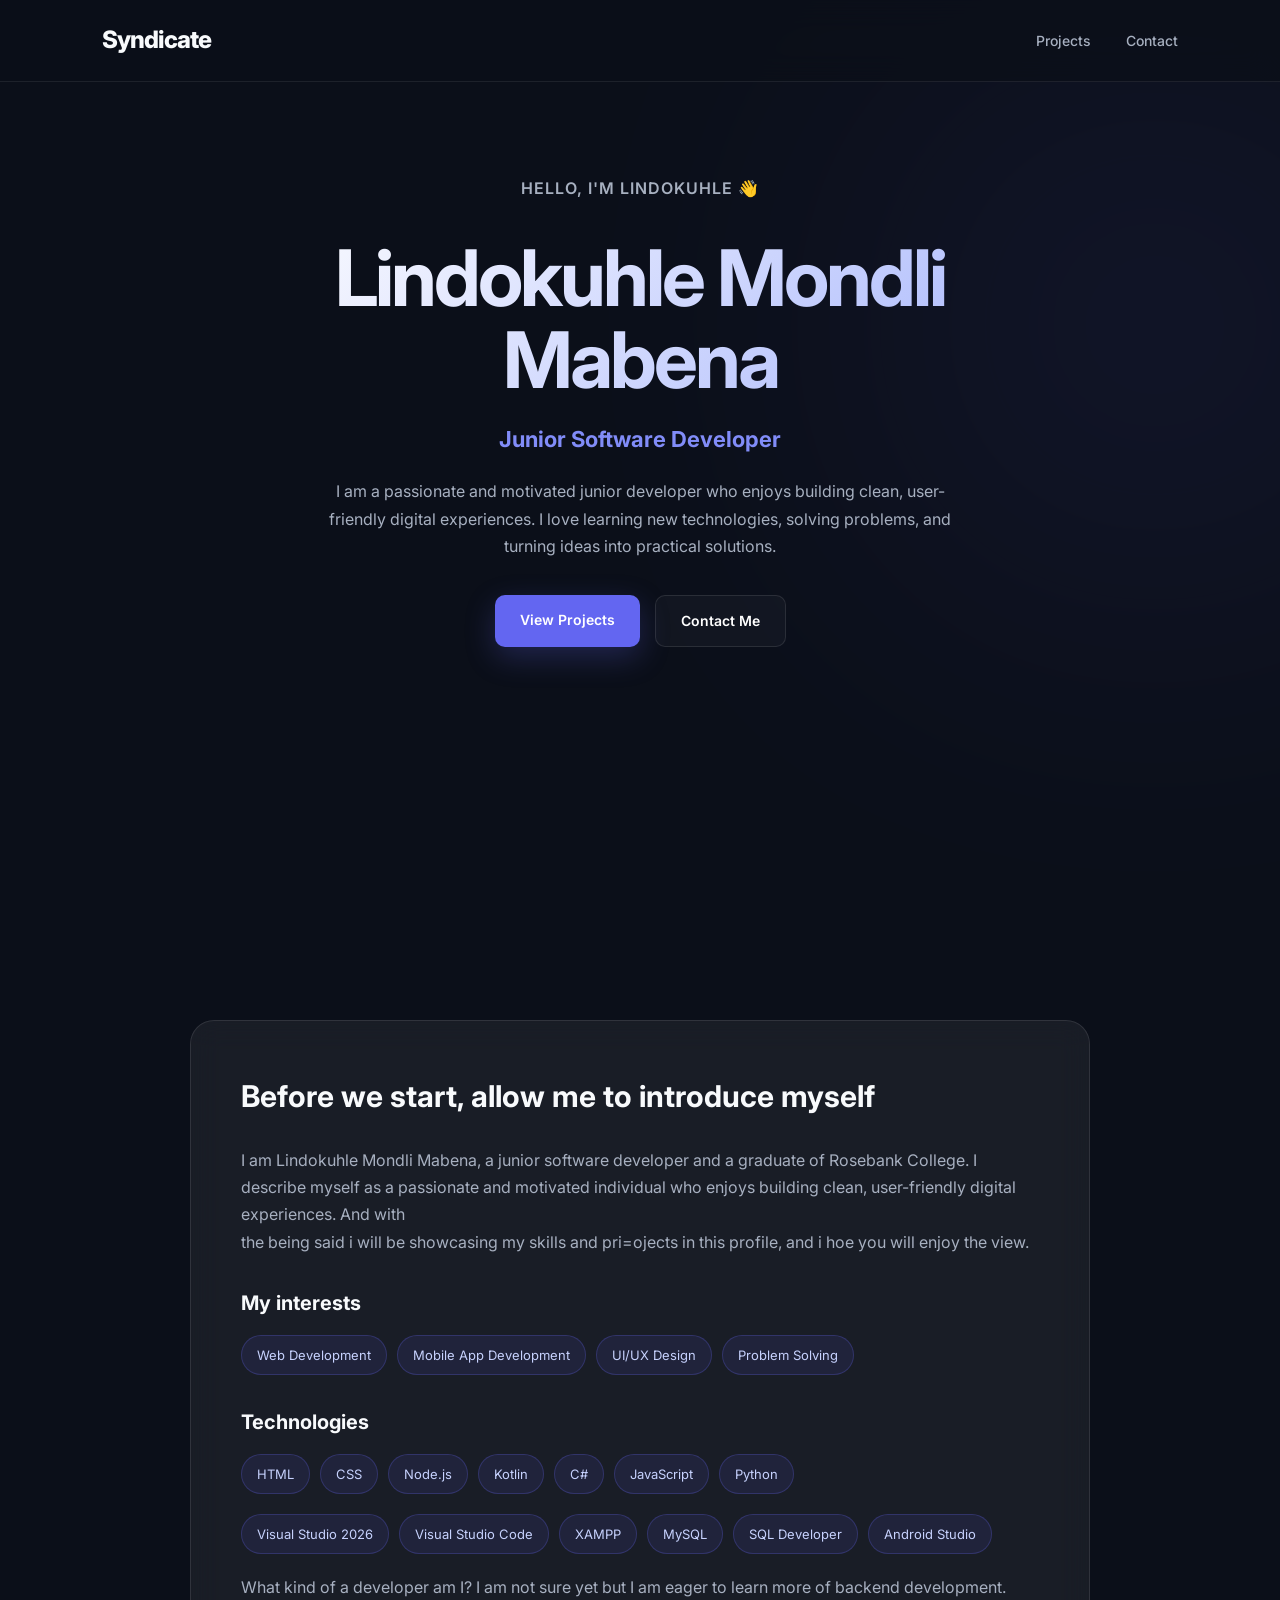
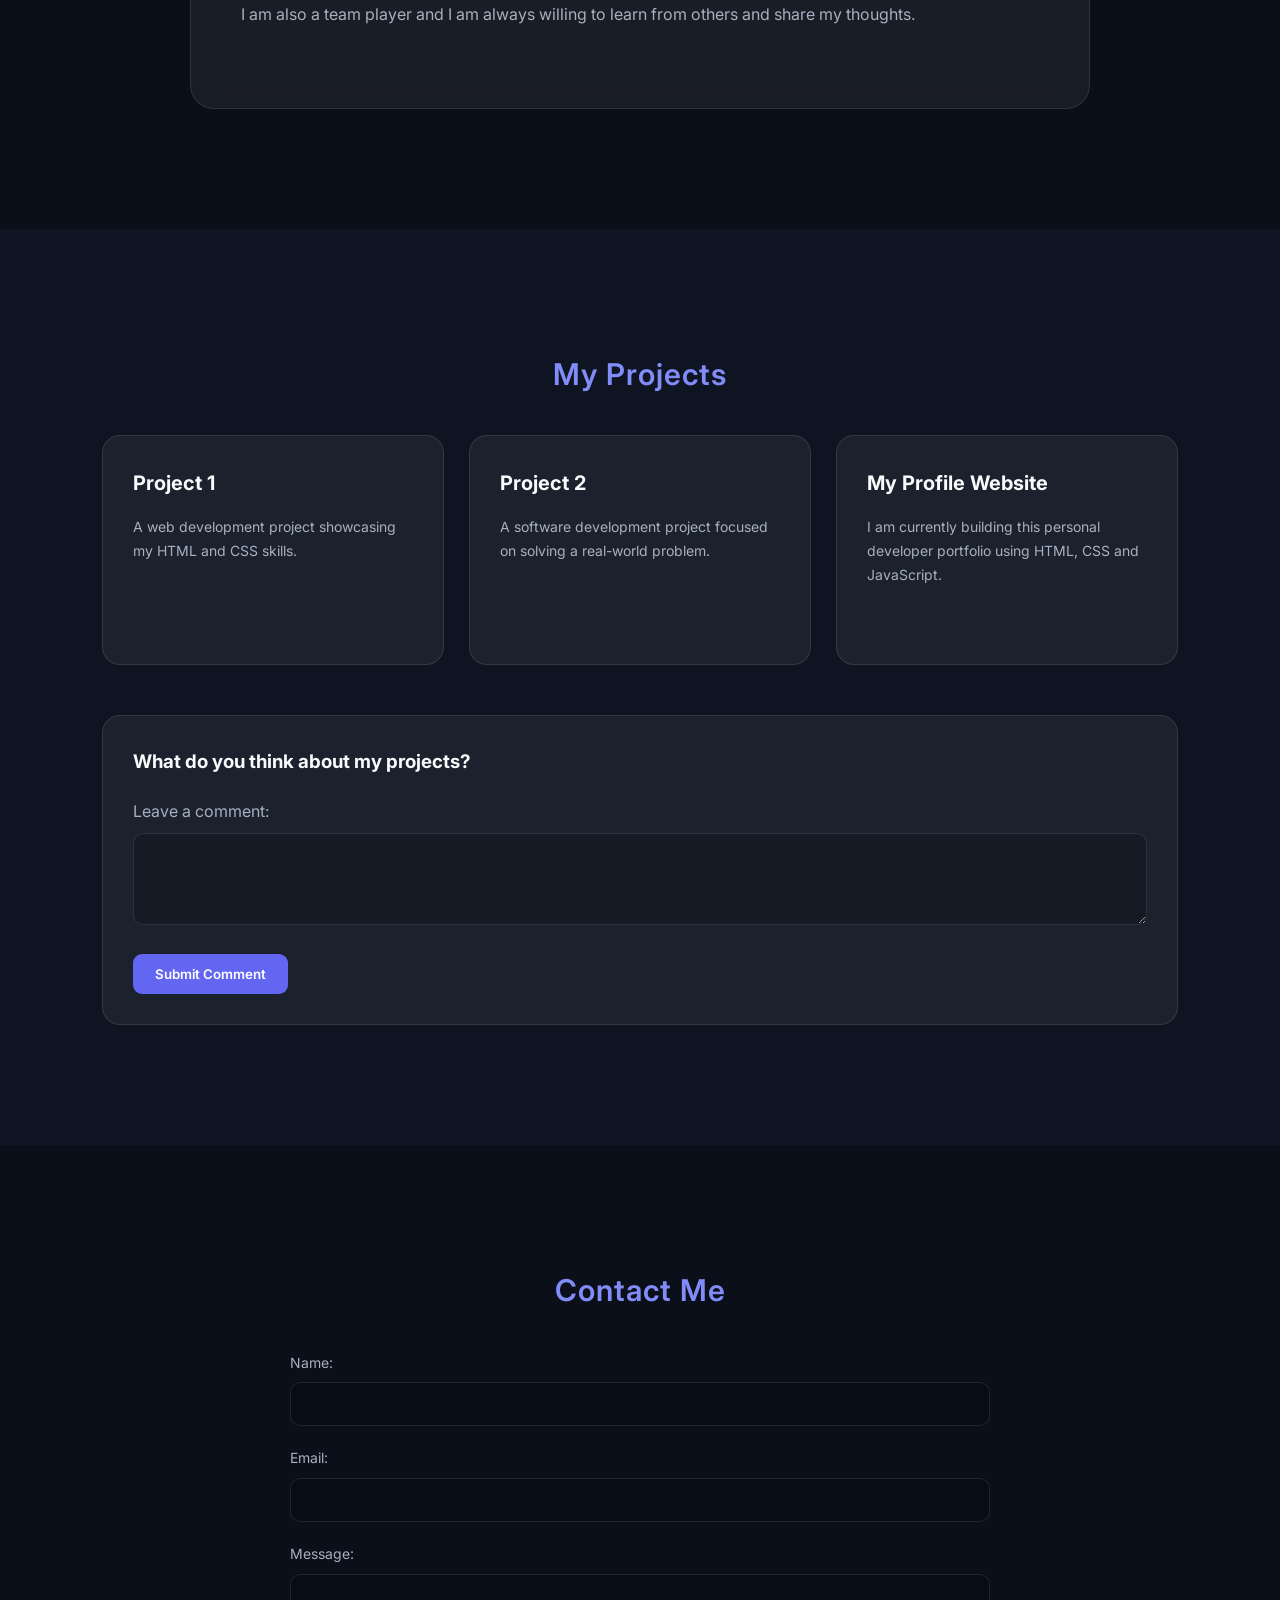
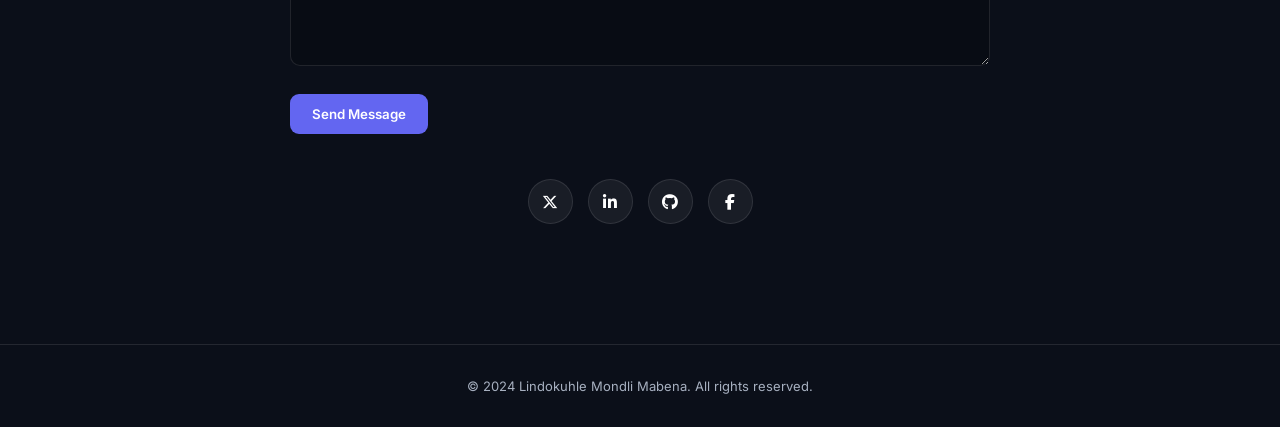
<file: Front-end/Pages/Index.html>
<!DOCTYPE html>
<html lang="en">
    <head>
        <meta charset="UTF-8">
        <meta name="viewport" content="width=device-width, initial-scale=1.0">
        <title>My profile</title>
        <link rel="stylesheet" href="Style.css">

        <link
            rel="stylesheet"
            href="https://cdnjs.cloudflare.com/ajax/libs/font-awesome/6.5.2/css/all.min.css"
        >

    </head>
    <body>
        <!-- <script src="script.js"></script> -->
        <section class="hero">
            <header id="navbar">
                <h2>Syndicate</h2>
                <nav>
                    <ul>
                        <li><a href="#projects">Projects</a></li>
                        <li><a href="#contact">Contact</a></li>
                    </ul>
                </nav>
            </header>
            <div class="hero-content">
                <p class="hero-label">HELLO, I'M LINDOKUHLE 👋</p>
                <h1>Lindokuhle Mondli Mabena</h1>
                <h3>Junior Software Developer</h3>
                <p>
                    I am a passionate and motivated junior developer who enjoys building clean,
                    user-friendly digital experiences. I love learning new technologies, solving
                    problems, and turning ideas into practical solutions.
                </p>

                <div class="hero-buttons">
                    <a href="#projects" class="btn btn-primary">View Projects</a>
                    <a href="#contact" class="btn btn-secondary">Contact Me</a>
                </div>

            </div>
        </section>
        <section class="intro">
            <div class="intro-content">
                <h2 class="intro-label">Before we start, allow me to introduce myself</h2>
                <p>
                    I am Lindokuhle Mondli Mabena, a junior software developer and a graduate of Rosebank College.
                    I describe myself as a passionate and motivated individual who enjoys building clean, user-friendly digital experiences. And with <br>
                    the being said i will be showcasing my skills and pri=ojects in this profile, and i hoe you will enjoy the view.
                </p>
                <h3>My interests</h3>
                <ul>
                    <li>Web Development</li>
                    <li>Mobile App Development</li>
                    <li>UI/UX Design</li>
                    <li>Problem Solving</li>
                </ul>
                <h3>Technologies</h3>
                <ul>
                    <li>HTML</li>
                    <li>CSS</li>
                    <li>Node.js</li>
                    <li>Kotlin</li>
                    <li>C#</li>
                    <li>JavaScript</li>
                    <li>Python</li>
                </ul>
                <ul>
                    <li>Visual Studio 2026</li>
                    <li>Visual Studio Code</li>
                    <li>XAMPP</li>
                    <li>MySQL</li>
                    <li>SQL Developer</li>
                    <li>Android Studio</li>
                </ul>
                <p>What kind of a developer am I? I am not sure yet but I am eager to learn more of backend development.<br>
                    I am also a team player and I am always willing to learn from others and share my
                    thoughts.</p>
            </div>
        </section>
        
        <section class="projects" id="projects">
            <div class="projects-content">

                <h2 class="projects-label">My Projects</h2>

                <div class="project-list">

                    <div class="project-item">
                        <h3>Project 1</h3>
                        <p>
                            A web development project showcasing my HTML and CSS skills.
                        </p>
                    </div>

                    <div class="project-item">
                        <h3>Project 2</h3>
                        <p>
                            A software development project focused on solving a real-world problem.
                        </p>
                    </div>

                    <div class="project-item">
                        <h3>My Profile Website</h3>
                        <p>
                            I am currently building this personal developer portfolio
                            using HTML, CSS and JavaScript.
                        </p>
                    </div>

                </div>

                <div class="comment-section">
                    <h3>What do you think about my projects?</h3>

                    <form action="#" method="post" id="commentForm">
                        <p class="message" id="message"> </p>
                        <label for="comment">Leave a comment:</label>

                        <textarea
                            id="commentinput"
                            name="comment"
                            rows="4"
                        
                        ></textarea>

                        <button type="submit">Submit Comment</button>
                    </form>
                </div>

            </div>
        </section>

        <section class="contact" id="contact">
            <div class="contact-content">
                <h2 class="contact-label">Contact Me</h2>
                <p id="messagecs" class="message"> </p>
                <form action="#" method="post" id="contactForm">
                    <label for="name">Name:</label>
                    <input type="text" id="name" name="name" >

                    <label for="email">Email:</label>
                    <input type="email" id="email" name="email" >

                    <label for="message">Message:</label>
                    <textarea id="messageinput" name="message" rows="4" ></textarea>

                    <button id="sendMessageButton" type="submit">Send Message</button>
                </form>
            </div>
            <div class="share">
                <a href="#" class="x">
                    <i class="fa-brands fa-x-twitter"></i>
                </a>
                <a href="#" class="li">
                    <i class="fa-brands fa-linkedin-in"></i>
                </a>
                <a href="#" class="gt">
                    <i class="fa-brands fa-github"></i>
                </a>    
                <a href="#" class="fb">
                    <i class="fa-brands fa-facebook-f"></i> 
                </a>
            </div>
        </section>
        <footer>
            <p>&copy; 2024 Lindokuhle Mondli Mabena. All rights reserved.</p>
        </footer>

        <script>
            const contactForm = document.getElementById("contactForm");
            const nameinput = document.getElementById("name");
            const emailinput = document.getElementById("email");
            const messageinput = document.getElementById("messageinput");
            const messagecs = document.getElementById("messagecs");

            const message = document.getElementById("message");
            const commentInput = document.getElementById("commentinput");
            const commentForm = document.getElementById("commentForm");
            


            commentForm.addEventListener("submit", function (event) {
                //Prevevt the form
                event.preventDefault();
                if (commentInput.value === "") {
                    message.textContent = "Please enter a comment.";
                    message.style.color = "red";
                    return;
                }else{
                    // Display the comment
                    message.textContent = "Thank you for your comment!";
                    message.style.color = "green";
                }

                // // Clear the input field
                // commentInput.value = "";
            })

            // check the user inputs for the contact form
            contactForm.addEventListener("submit", function (event){
                event.preventDefault();
                if(nameinput.value.trim() === "" || emailinput.value.trim() === "" || messageinput.value.trim() === ""){
                    messagecs.textContent = "Please fill in all fields.";
                    messagecs.style.color = "red";
                }else{
                    messagecs.textContent = "Thank you for your message!";
                    messagecs.style.color = "green";
                }
            })

            let lastScrollTop = 0;
                const navbar = document.getElementById("navbar");

                window.addEventListener("scroll", function () {

                    let currentScroll = window.pageYOffset ||
                                        document.documentElement.scrollTop;

                    if (currentScroll > lastScrollTop) {
                        // Scrolling down
                        navbar.classList.add("nav-hidden");
                    } else {
                        // Scrolling up
                        navbar.classList.remove("nav-hidden");
                    }

                    lastScrollTop = currentScroll <= 0 ? 0 : currentScroll;
                });
        </script>

    </body>
</html>
</file>
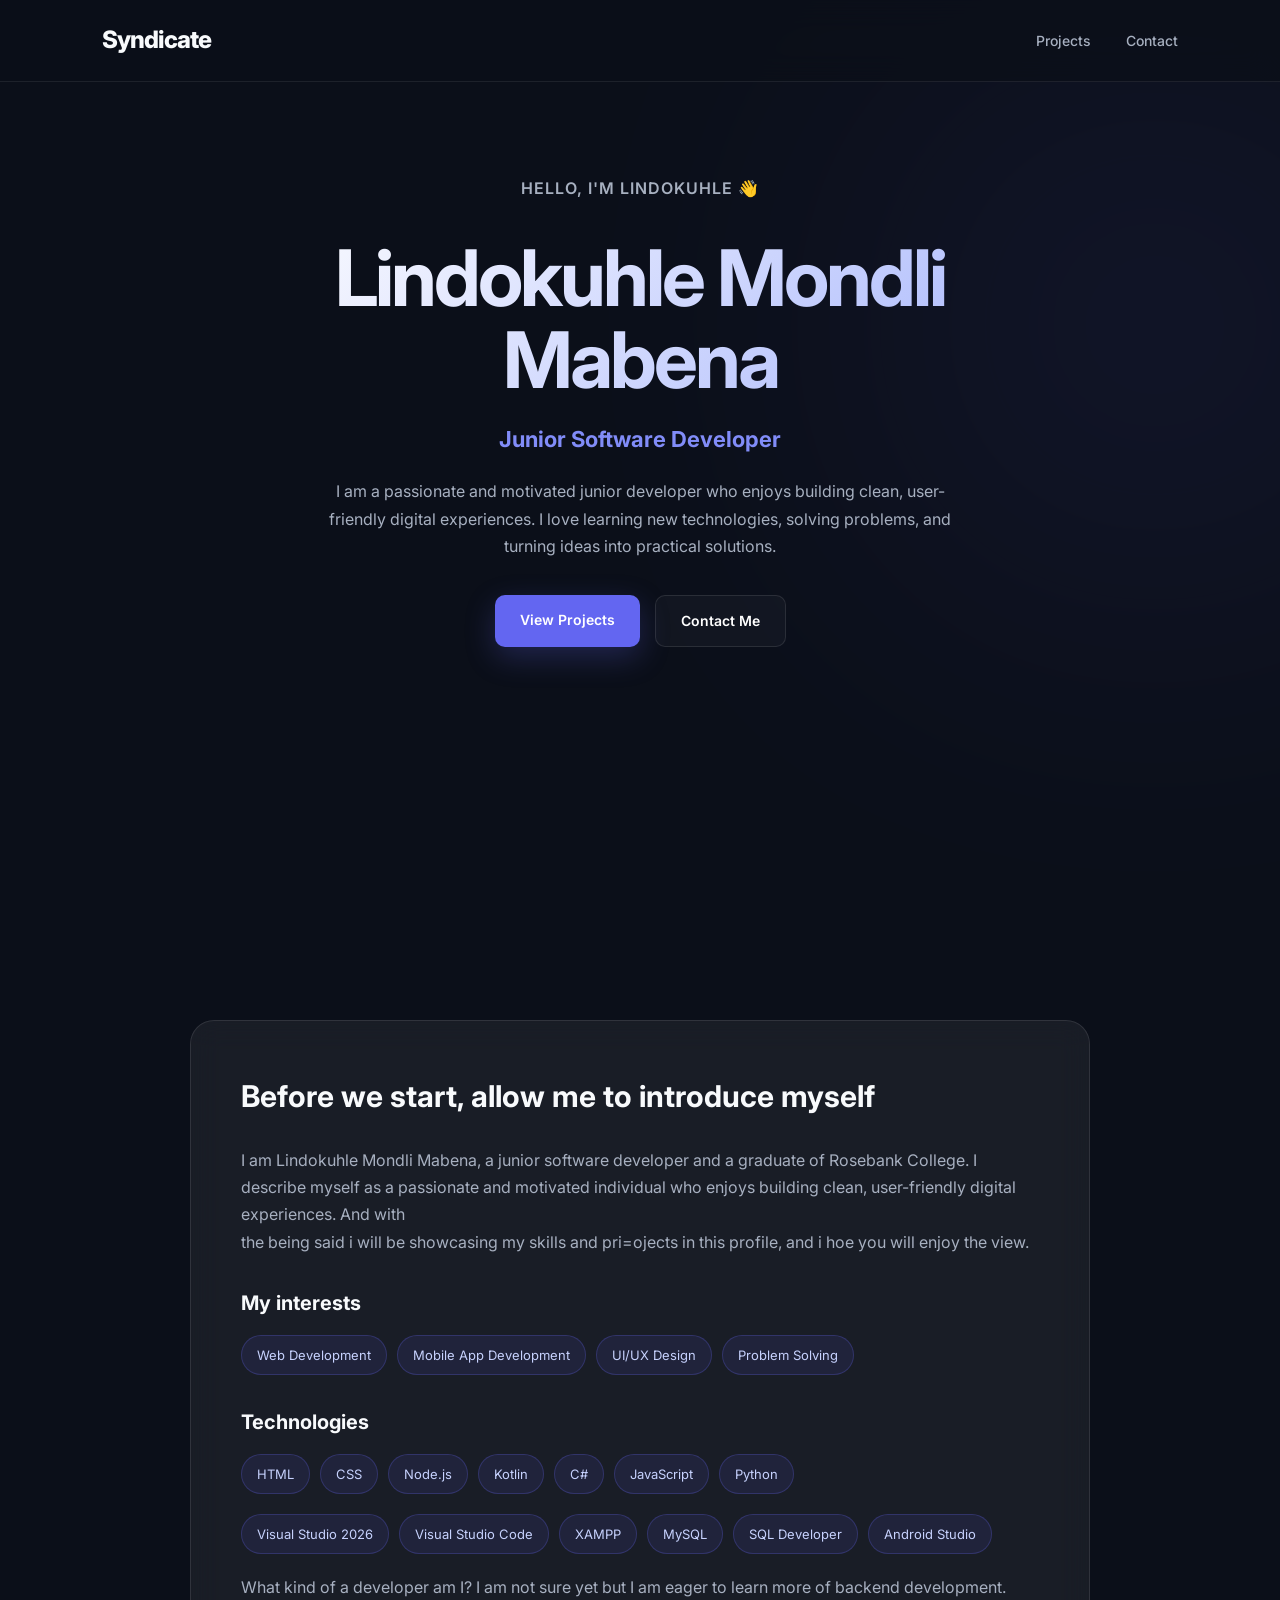
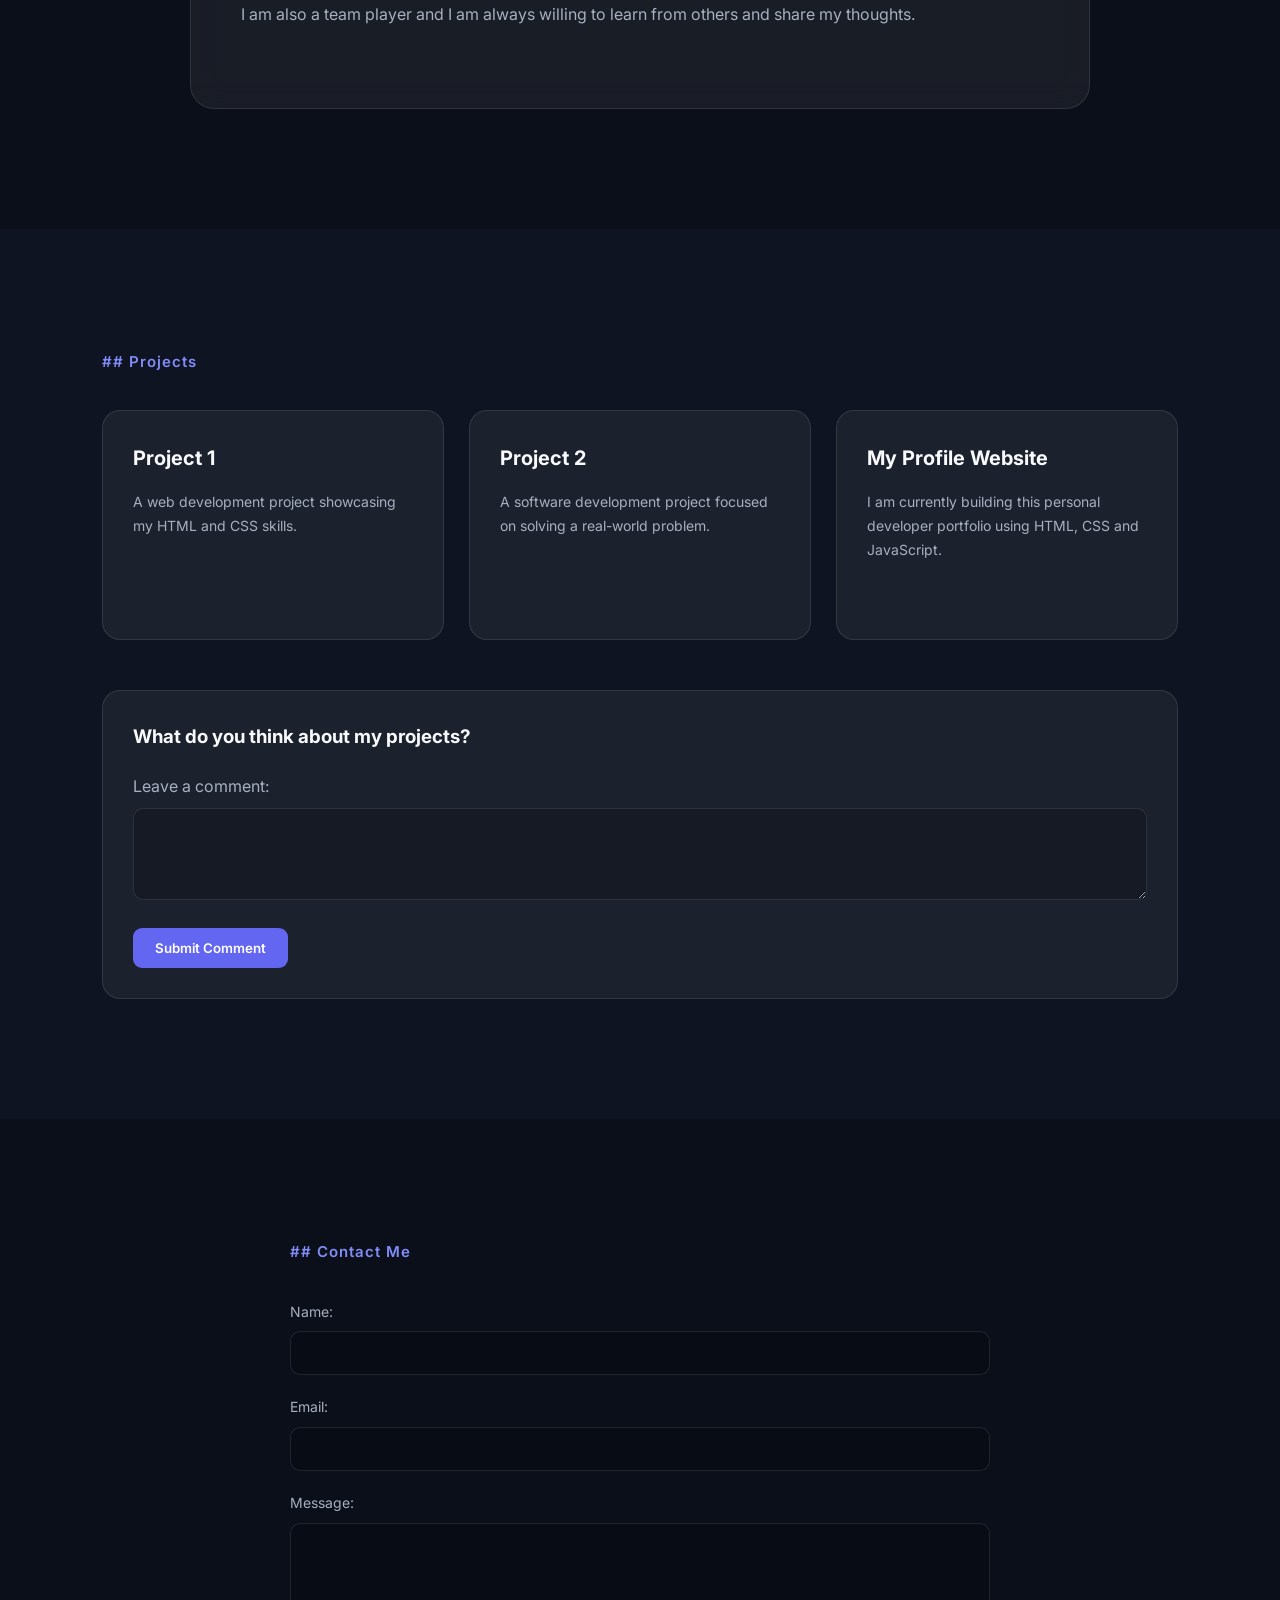
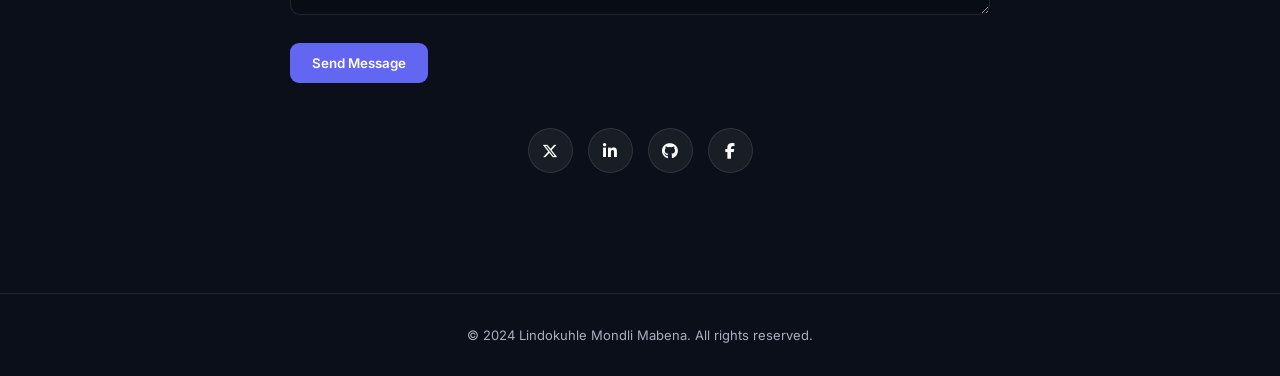
<file: Myprofile/Front-end/Pages/Index.html>
<!DOCTYPE html>
<html lang="en">
    <head>
        <meta charset="UTF-8">
        <meta name="viewport" content="width=device-width, initial-scale=1.0">
        <title>My profile</title>
        <link rel="stylesheet" href="Style.css">

        <link
            rel="stylesheet"
            href="https://cdnjs.cloudflare.com/ajax/libs/font-awesome/6.5.2/css/all.min.css"
        >

    </head>
    <body>
        <!-- <script src="script.js"></script> -->
        <section class="hero">
            <header id="navbar">
                <h2>Syndicate</h2>
                <nav>
                    <ul>
                        <li><a href="#projects">Projects</a></li>
                        <li><a href="#contact">Contact</a></li>
                    </ul>
                </nav>
            </header>
            <div class="hero-content">
                <p class="hero-label">HELLO, I'M LINDOKUHLE 👋</p>
                <h1>Lindokuhle Mondli Mabena</h1>
                <h3>Junior Software Developer</h3>
                <p>
                    I am a passionate and motivated junior developer who enjoys building clean,
                    user-friendly digital experiences. I love learning new technologies, solving
                    problems, and turning ideas into practical solutions.
                </p>

                <div class="hero-buttons">
                    <a href="#projects" class="btn btn-primary">View Projects</a>
                    <a href="#contact" class="btn btn-secondary">Contact Me</a>
                </div>

            </div>
        </section>
        <section class="intro">
            <div class="intro-content">
                <h2 class="intro-label">Before we start, allow me to introduce myself</h2>
                <p>
                    I am Lindokuhle Mondli Mabena, a junior software developer and a graduate of Rosebank College.
                    I describe myself as a passionate and motivated individual who enjoys building clean, user-friendly digital experiences. And with <br>
                    the being said i will be showcasing my skills and pri=ojects in this profile, and i hoe you will enjoy the view.
                </p>
                <h3>My interests</h3>
                <ul>
                    <li>Web Development</li>
                    <li>Mobile App Development</li>
                    <li>UI/UX Design</li>
                    <li>Problem Solving</li>
                </ul>
                <h3>Technologies</h3>
                <ul>
                    <li>HTML</li>
                    <li>CSS</li>
                    <li>Node.js</li>
                    <li>Kotlin</li>
                    <li>C#</li>
                    <li>JavaScript</li>
                    <li>Python</li>
                </ul>
                <ul>
                    <li>Visual Studio 2026</li>
                    <li>Visual Studio Code</li>
                    <li>XAMPP</li>
                    <li>MySQL</li>
                    <li>SQL Developer</li>
                    <li>Android Studio</li>
                </ul>
                <p>What kind of a developer am I? I am not sure yet but I am eager to learn more of backend development.<br>
                    I am also a team player and I am always willing to learn from others and share my
                    thoughts.</p>
            </div>
        </section>
        
        <section class="projects" id="projects">
            <div class="projects-content">

                <h2 class="projects-label">## Projects</h2>

                <div class="project-list">

                    <div class="project-item">
                        <h3>Project 1</h3>
                        <p>
                            A web development project showcasing my HTML and CSS skills.
                        </p>
                    </div>

                    <div class="project-item">
                        <h3>Project 2</h3>
                        <p>
                            A software development project focused on solving a real-world problem.
                        </p>
                    </div>

                    <div class="project-item">
                        <h3>My Profile Website</h3>
                        <p>
                            I am currently building this personal developer portfolio
                            using HTML, CSS and JavaScript.
                        </p>
                    </div>

                </div>

                <div class="comment-section">
                    <h3>What do you think about my projects?</h3>

                    <form action="#" method="post" id="commentForm">
                        <p class="message" id="message"> </p>
                        <label for="comment">Leave a comment:</label>

                        <textarea
                            id="commentinput"
                            name="comment"
                            rows="4"
                        
                        ></textarea>

                        <button type="submit">Submit Comment</button>
                    </form>
                </div>

            </div>
        </section>

        <section class="contact" id="contact">
            <div class="contact-content">
                <h2 class="contact-label">## Contact Me</h2>
                <form action="#" method="post">
                    <label for="name">Name:</label>
                    <input type="text" id="name" name="name" required>

                    <label for="email">Email:</label>
                    <input type="email" id="email" name="email" required>

                    <label for="message">Message:</label>
                    <textarea id="message" name="message" rows="4" required></textarea>

                    <button type="submit">Send Message</button>
                </form>
            </div>
            <div class="share">
                <a href="#" class="x">
                    <i class="fa-brands fa-x-twitter"></i>
                </a>
                <a href="#" class="li">
                    <i class="fa-brands fa-linkedin-in"></i>
                </a>
                <a href="#" class="gt">
                    <i class="fa-brands fa-github"></i>
                </a>    
                <a href="#" class="fb">
                    <i class="fa-brands fa-facebook-f"></i> 
                </a>
            </div>
        </section>
        <footer>
            <p>&copy; 2024 Lindokuhle Mondli Mabena. All rights reserved.</p>
        </footer>

        <script>
            const message = document.getElementById("message");
            const commentInput = document.getElementById("commentinput");
            const commentForm = document.getElementById("commentForm");

            commentForm.addEventListener("submit", function (event) {
                //Prevevt the form
                event.preventDefault();
                if (commentInput.value === "") {
                    message.textContent = "Please enter a comment.";
                    message.style.color = "red";
                    return;
                }else{
                    // Display the comment
                    message.textContent = "Thank you for your comment!";
                    message.style.color = "green";
                }

                // // Clear the input field
                // commentInput.value = "";
            })
            let lastScrollTop = 0;
                const navbar = document.getElementById("navbar");

                window.addEventListener("scroll", function () {

                    let currentScroll = window.pageYOffset ||
                                        document.documentElement.scrollTop;

                    if (currentScroll > lastScrollTop) {
                        // Scrolling down
                        navbar.classList.add("nav-hidden");
                    } else {
                        // Scrolling up
                        navbar.classList.remove("nav-hidden");
                    }

                    lastScrollTop = currentScroll <= 0 ? 0 : currentScroll;
                });
        </script>

    </body>
</html>
</file>
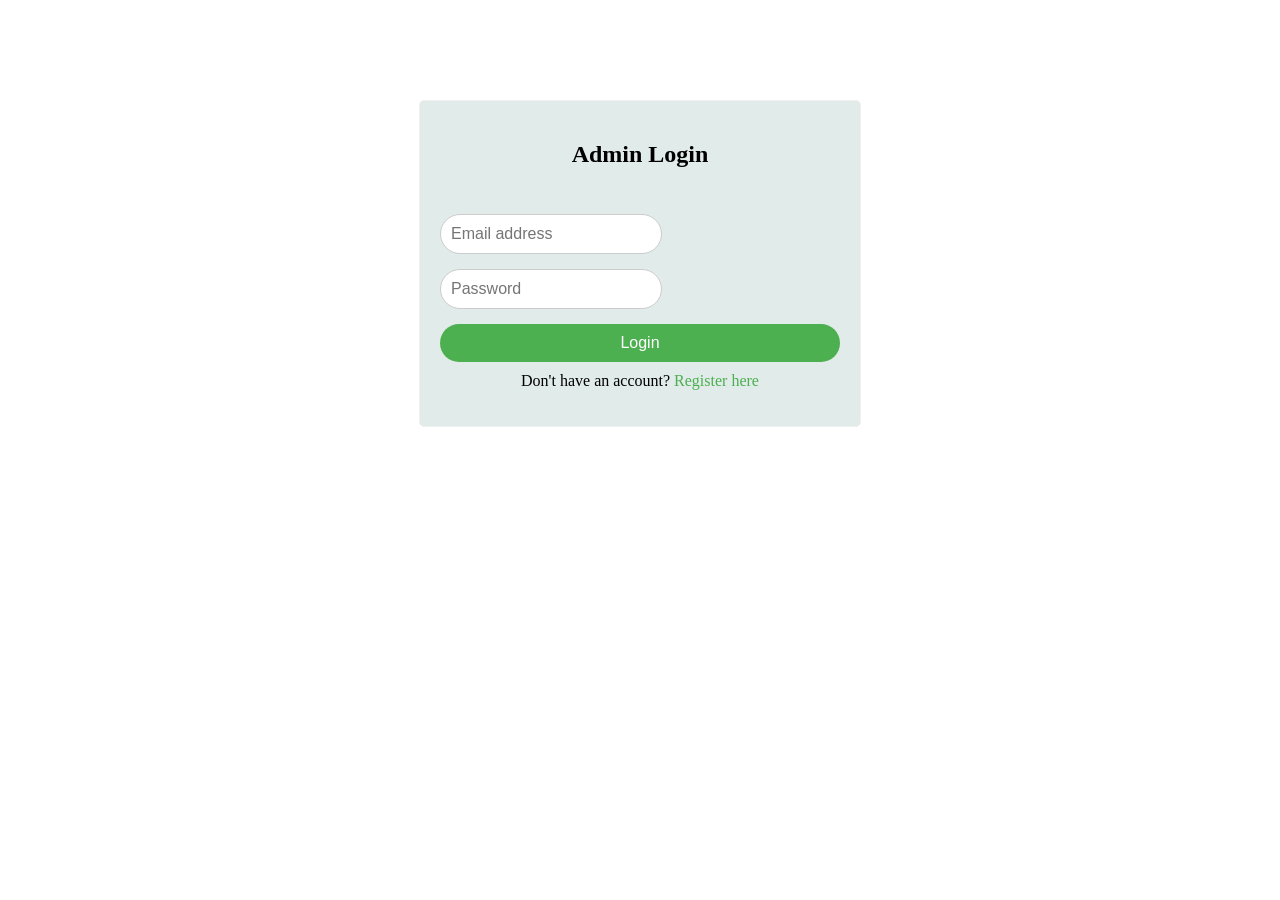
<file: Front-end/Pages/Admin_login.html>
<!DOCTYPE html>
<html lang="en">
<head>
    <meta charset="UTF-8">
    <meta name="viewport" content="width=device-width, initial-scale=1.0">
    <title>Admin Login</title>
    <style>
        .admin-login {
            max-width: 400px;
            margin: 100px auto;
            padding: 20px;
            border: 1px solid #f0f0f0;
            border-radius: 5px;
            background-color: #e1ebe9;
        }
        .admin-login h1 {
            text-align: center;
            margin-bottom: 20px;
        }
        .admin-login form {
            display: flex;
            flex-direction: column;
        }
        .admin-login input {
            margin-bottom: 15px;
            padding: 10px;
            font-size: 16px;
            border: 1px solid #ccc;
            border-radius: 20px;
            
        }
        .admin-login input:focus {
            outline: none;
            border-color: #4CAF50;
        }
        .admin-login button {
            padding: 10px;
            font-size: 16px;
            background-color: #4CAF50;
            color: white;
            border: none;
            border-radius: 20px;
            cursor: pointer;
        }
        .admin-login button:hover {
            transition: background-color 0.3s ease;
            background-color: #137018;
        }
        .admin-login p {
            text-align: center;
            margin-top: 10px;
        }
        .admin-login a {
            color: #4CAF50;
            text-decoration: none;
        }
        .admin-login a:hover {
            text-decoration: underline;
        }
    </style>
</head>
<body>
    <section class="admin-login">
        <h1>Admin Login</h1>
        <form action="Admin_dashboard.html" method="post" id="loginForm">
            <p id="message"></p>
            <div>
                <input type="email" id="email" name="email" placeholder="Email address" >
            </div>
            <div>
                <input type="password" id="password" name="password" placeholder="Password" >
            </div>
            <button type="submit">Login</button>
            <p>
                Don't have an account? <a href="Admin_register.html">Register here</a>
            </p>
        </form>
    </section>
    <script>
        // Add any JavaScript functionality here if needed
        const loginForm = document.getElementById('loginForm');
        const emailInput = document.getElementById('email');
        const passwordInput = document.getElementById('password');
        const message = document.getElementById('message');

        loginForm.addEventListener('submit', function(event){
            // Prevent the default form submission
            event.preventDefault();
            if(emailInput.value === '' || passwordInput.value === ''){
                message.textContent = 'Please fill in both fields.';
                message.style.color = 'red';
            } else {
                // Here you can add your logic to handle the login, e.g., send a request to the server
                message.textContent = 'Login successful!';
                message.style.color = 'green';
                // Optionally, redirect to another page
                window.location.href = 'Dashboard.html'; 
            }

        })

    </script>
</body>
</html>
</file>
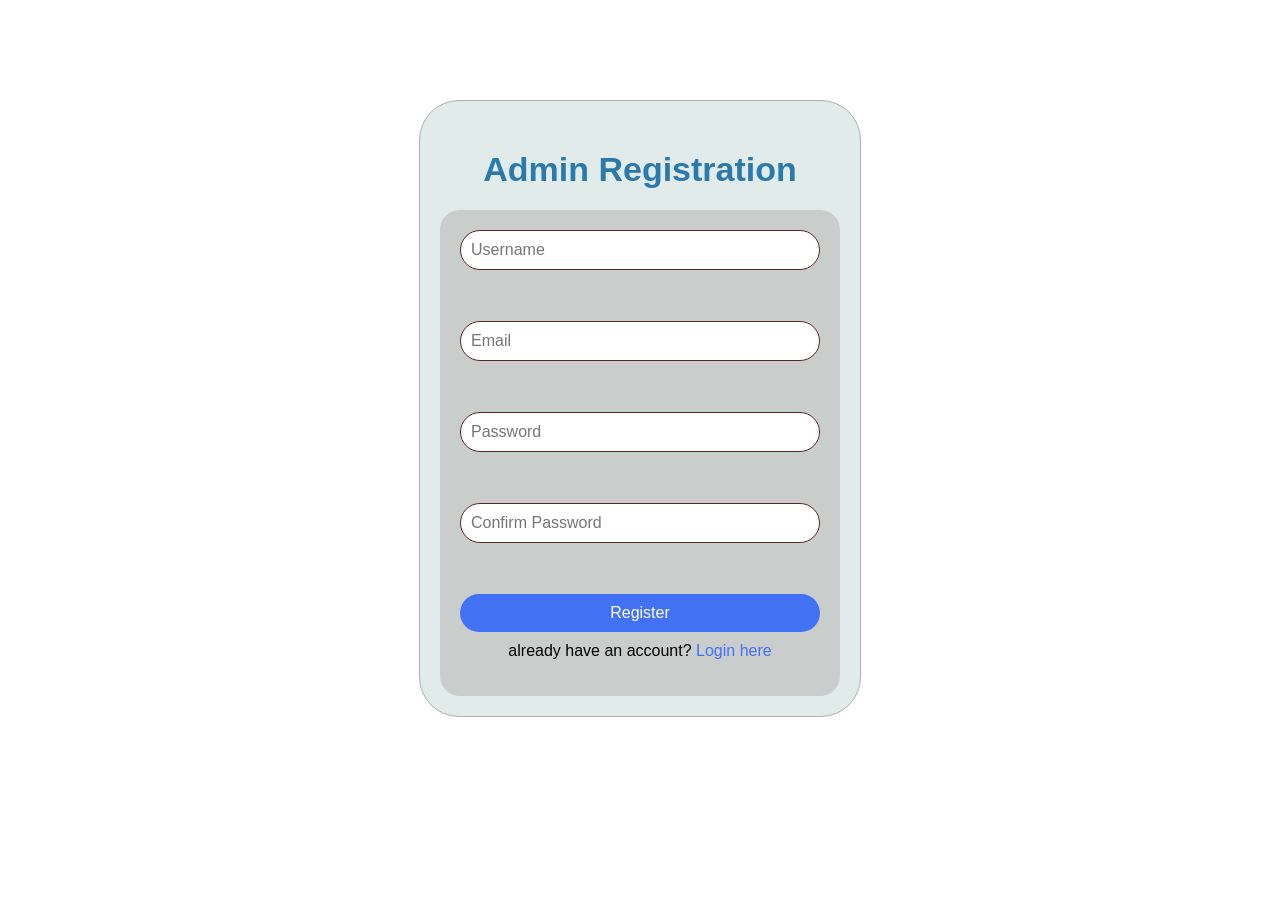
<file: Front-end/Pages/Admin_register.html>
<!DOCTYPE html>
<html lang="en">
<head>
    <meta charset="UTF-8">
    <meta name="viewport" content="width=device-width, initial-scale=1.0">
    <title>Admin Registration</title>
    <style>
        body {
            font-family: Arial, sans-serif;
            display: block;
        }
        .admin-register {
            max-width: 400px;
            margin: 100px auto;
            padding: 20px;
            border: 1px solid #b1aeae;
            border-radius: 40px;
            background-color: #e1ebe9;
        }
        .admin-register h1 {
            text-align: center;
            margin-bottom: 20px;
            font-size: 34px;
            font-weight: bold;
            font-family: 'Arial', sans-serif;
            color: #2c79ac;
            padding: 1px;
        }
        .admin-register form {
            display: flex;
            flex-direction: column;
            background-color: #c9cecd;
            padding: 20px;
            border-radius: 20px;
        }
        .admin-register input {
            margin-bottom: 15px;
            padding: 10px;
            font-size: 16px;
            border: 1px solid #5e2323;
            border-radius: 20px;
            color: #1a1919;
        }
        .admin-register input:focus {
            outline: none;
            border-color: #4271f3;
        }
        .admin-register button {
            padding: 10px;
            font-size: 16px;
            background-color: #4271f3;
            color: white;
            border: none;
            border-radius: 20px;
            cursor: pointer;
        }
        .admin-register button:hover {
            transition: background-color 0.3s ease;
            background-color: #2ba3e9;
        }
        .admin-register p {
            text-align: center;
            margin-top: 10px;
        }
        .admin-register a {
            color: #4271f3;
            text-decoration: none;
        }
        .admin-register a:hover {
            transition: color 0.3s ease;
            text-decoration: underline;
            background-color: #d9dddf;
        }
    </style>
</head>
<body>
    <Section class="admin-register">
        <h1>Admin Registration</h1>
        <p id="message"></p>
        <form action="/register" method="POST" id="registerForm">
            
            <input type="text" id="username" name="username" placeholder="Username" ><br><br>
            
            <input type="email" id="email" name="email" placeholder="Email" ><br><br>

            <input type="password" id="password" name="password" placeholder="Password" ><br><br>

            <input type="text" id="Confirm_password" name="Confirm_password" placeholder="Confirm Password" ><br><br>
            <button type="submit">Register</button>
            <p>
                already have an account? <a href="Admin_login.html">Login here</a>
            </p>
        </form>

    </Section>

    <script>
        // Add your JavaScript validation logic here if needed
        const registerForm = document.getElementById('registerForm');
        // Get the input fields
        const usernameInput = document.getElementById('username');
        const emailInput = document.getElementById('email');
        const passwordInput = document.getElementById('password');
        const confirmPasswordInput = document.getElementById('Confirm_password');
        const message = document.getElementById('message');

        registerForm.addEventListener('submit', function(event){
            //to  prevent default form submission
            event.preventDefault();
            if(usernameInput.value.trim() === '' || emailInput.value.trim() === '' || passwordInput.value.trim() === '' || confirmPasswordInput.value.trim() === ''){
                message.textContent = 'Please fill in all fields.';
                message.style.color = 'red';
            }else if(passwordInput.value !== confirmPasswordInput.value){
                message.textContent = 'Passwords do not match.';
                message.style.color = 'red';
                return;
            }else{
                // Here you can add your logic to handle the registration, e.g., send a request to the server
                message.textContent = 'Registration successful!';
                message.style.color = 'green';
                //redirect to another page admin page
                window.location.href = 'Admin_login.html'; 
            }
        })
    </script>
</body>
</html>
</file>
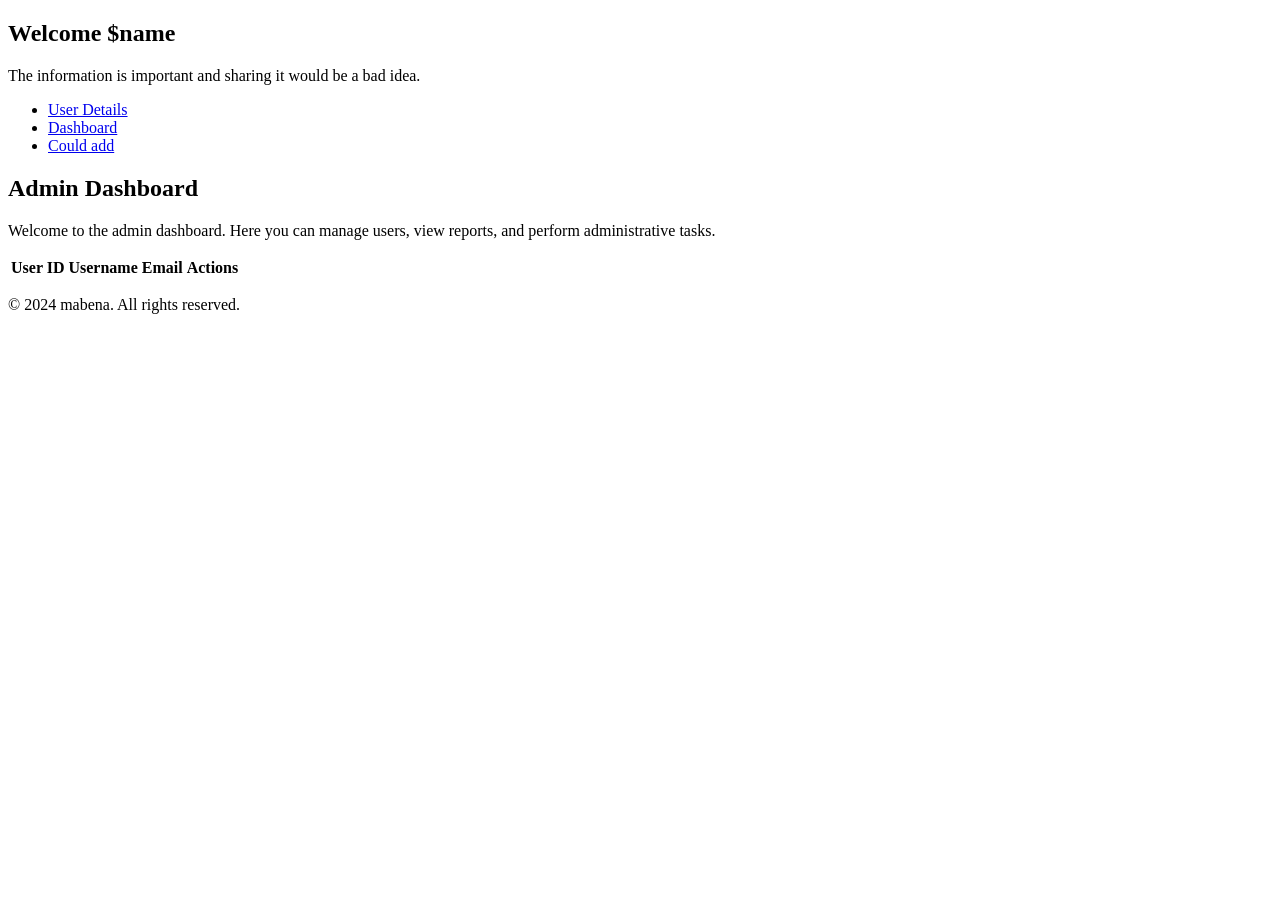
<file: Front-end/Pages/Dashboard.html>
<!DOCTYPE html>
<html lang="en">    
    <head>
        <meta charset="UTF-8">
        <meta name="viewport" content="width=device-width, initial-scale=1.0">
        <title>Dashboard</title>
    </head>
    <body>
        <section class="dashboard">
            <h1>Welcome $name</h1>
            <div class="dashboard-content">
                <p>The information is important and sharing it would be a bad idea.</p>
                <nav class="dashboard-nav">
                    <ul>
                        <li><a href="User_details.html">User Details</a></li>
                        <li><a href="Admin_dashboard.html">Dashboard</a></li>
                        <li><a href="Not_fournd.html">Could add</a></li>
                    </ul>
                </nav>
            </div>
            <div class="Admin-dashboard">
                <h2>Admin Dashboard</h2>
                <p>Welcome to the admin dashboard. Here you can manage users, view reports, and perform administrative tasks.</p>
                <table>
                    <thead>
                        <tr>
                            <th>User ID</th>
                            <th>Username</th>
                            <th>Email</th>
                            <th>Actions</th>
                        </tr>
                    </thead>
                </table>
            <div class="dashboard-footer">
                <p>&copy; 2024 mabena. All rights reserved.</p>
            </div>
        </section>
    </body>
</html>
</file>
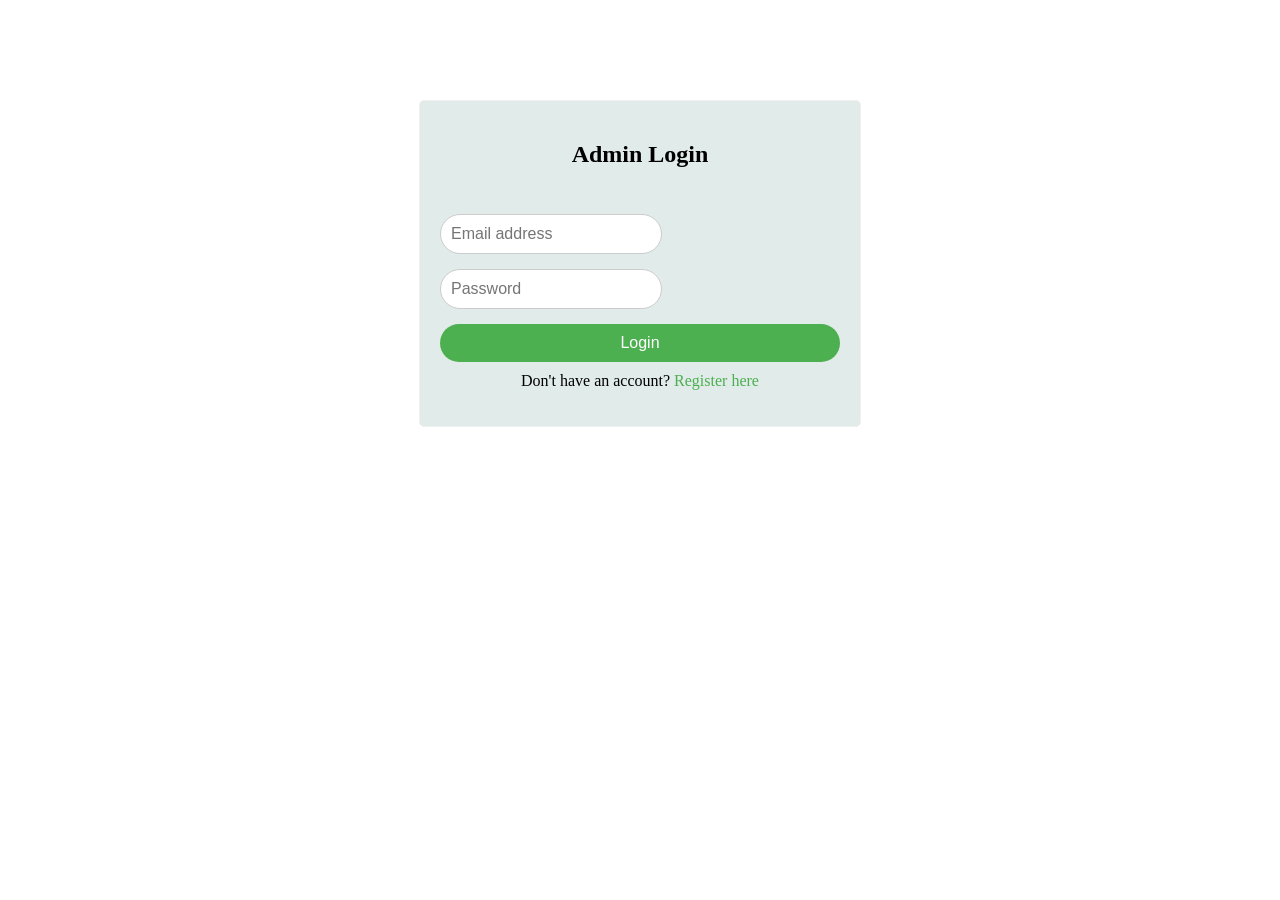
<file: Myprofile/Front-end/Pages/Admin_login.html>
<!DOCTYPE html>
<html lang="en">
<head>
    <meta charset="UTF-8">
    <meta name="viewport" content="width=device-width, initial-scale=1.0">
    <title>Admin Login</title>
    <style>
        .admin-login {
            max-width: 400px;
            margin: 100px auto;
            padding: 20px;
            border: 1px solid #f0f0f0;
            border-radius: 5px;
            background-color: #e1ebe9;
        }
        .admin-login h1 {
            text-align: center;
            margin-bottom: 20px;
        }
        .admin-login form {
            display: flex;
            flex-direction: column;
        }
        .admin-login input {
            margin-bottom: 15px;
            padding: 10px;
            font-size: 16px;
            border: 1px solid #ccc;
            border-radius: 20px;
            
        }
        .admin-login input:focus {
            outline: none;
            border-color: #4CAF50;
        }
        .admin-login button {
            padding: 10px;
            font-size: 16px;
            background-color: #4CAF50;
            color: white;
            border: none;
            border-radius: 20px;
            cursor: pointer;
        }
        .admin-login button:hover {
            transition: background-color 0.3s ease;
            background-color: #137018;
        }
        .admin-login p {
            text-align: center;
            margin-top: 10px;
        }
        .admin-login a {
            color: #4CAF50;
            text-decoration: none;
        }
        .admin-login a:hover {
            text-decoration: underline;
        }
    </style>
</head>
<body>
    <section class="admin-login">
        <h1>Admin Login</h1>
        <form action="Admin_dashboard.html" method="post" id="loginForm">
            <p id="message"></p>
            <div>
                <input type="email" id="email" name="email" placeholder="Email address" >
            </div>
            <div>
                <input type="password" id="password" name="password" placeholder="Password" >
            </div>
            <button type="submit">Login</button>
            <p>
                Don't have an account? <a href="Admin_register.html">Register here</a>
            </p>
        </form>
    </section>
    <script>
        // Add any JavaScript functionality here if needed
        const loginForm = document.getElementById('loginForm');
        const emailInput = document.getElementById('email');
        const passwordInput = document.getElementById('password');
        const message = document.getElementById('message');

        loginForm.addEventListener('submit', function(event){
            // Prevent the default form submission
            event.preventDefault();
            if(emailInput.value === '' || passwordInput.value === ''){
                message.textContent = 'Please fill in both fields.';
                message.style.color = 'red';
            } else {
                // Here you can add your logic to handle the login, e.g., send a request to the server
                message.textContent = 'Login successful!';
                message.style.color = 'green';
                // Optionally, redirect to another page
                window.location.href = 'Dashboard.html'; 
            }

        })

    </script>
</body>
</html>
</file>
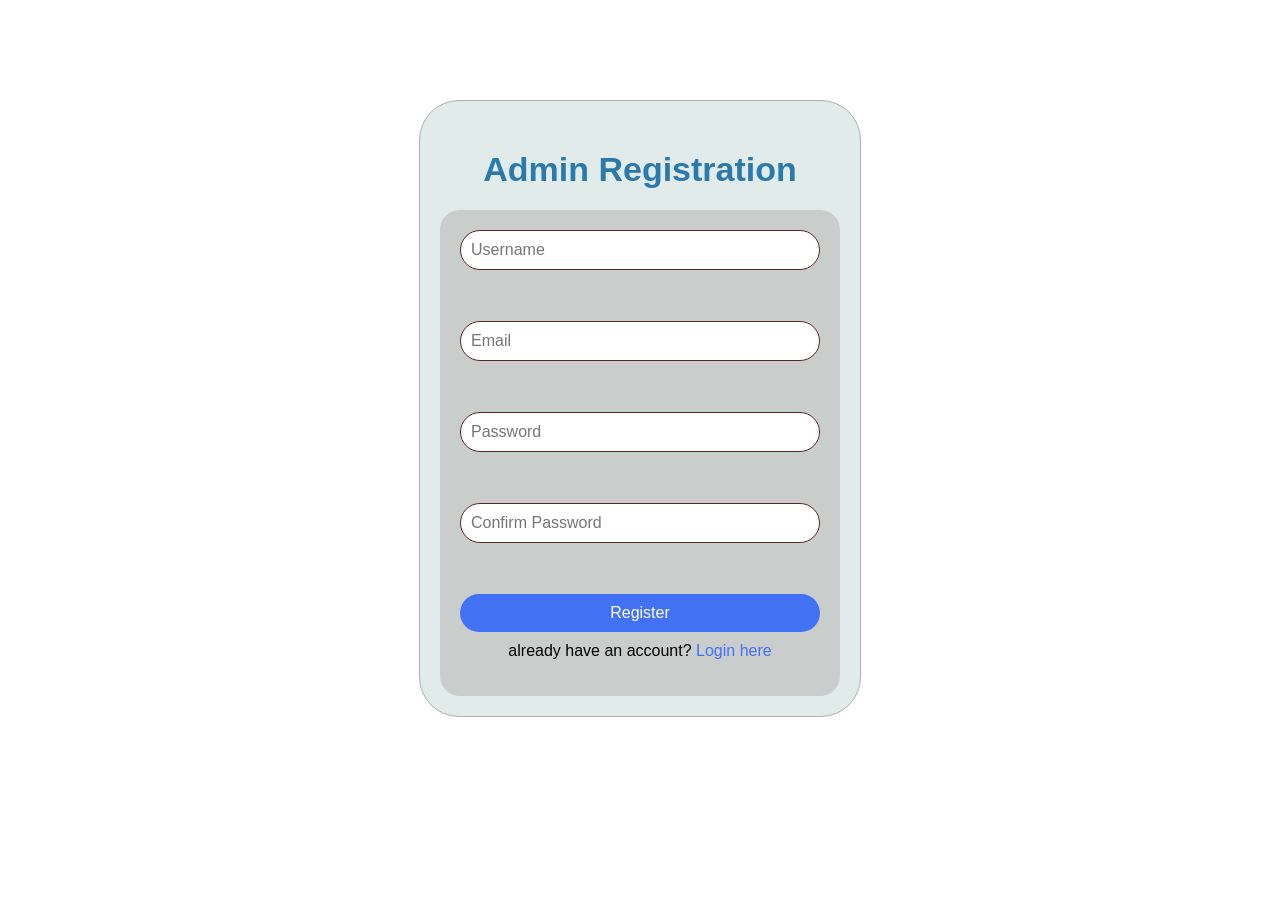
<file: Myprofile/Front-end/Pages/Admin_register.html>
<!DOCTYPE html>
<html lang="en">
<head>
    <meta charset="UTF-8">
    <meta name="viewport" content="width=device-width, initial-scale=1.0">
    <title>Admin Registration</title>
    <style>
        body {
            font-family: Arial, sans-serif;
            display: block;
        }
        .admin-register {
            max-width: 400px;
            margin: 100px auto;
            padding: 20px;
            border: 1px solid #b1aeae;
            border-radius: 40px;
            background-color: #e1ebe9;
        }
        .admin-register h1 {
            text-align: center;
            margin-bottom: 20px;
            font-size: 34px;
            font-weight: bold;
            font-family: 'Arial', sans-serif;
            color: #2c79ac;
            padding: 1px;
        }
        .admin-register form {
            display: flex;
            flex-direction: column;
            background-color: #c9cecd;
            padding: 20px;
            border-radius: 20px;
        }
        .admin-register input {
            margin-bottom: 15px;
            padding: 10px;
            font-size: 16px;
            border: 1px solid #5e2323;
            border-radius: 20px;
            color: #1a1919;
        }
        .admin-register input:focus {
            outline: none;
            border-color: #4271f3;
        }
        .admin-register button {
            padding: 10px;
            font-size: 16px;
            background-color: #4271f3;
            color: white;
            border: none;
            border-radius: 20px;
            cursor: pointer;
        }
        .admin-register button:hover {
            transition: background-color 0.3s ease;
            background-color: #2ba3e9;
        }
        .admin-register p {
            text-align: center;
            margin-top: 10px;
        }
        .admin-register a {
            color: #4271f3;
            text-decoration: none;
        }
        .admin-register a:hover {
            transition: color 0.3s ease;
            text-decoration: underline;
            background-color: #d9dddf;
        }
    </style>
</head>
<body>
    <Section class="admin-register">
        <h1>Admin Registration</h1>
        <p id="message"></p>
        <form action="/register" method="POST" id="registerForm">
            
            <input type="text" id="username" name="username" placeholder="Username" ><br><br>
            
            <input type="email" id="email" name="email" placeholder="Email" ><br><br>

            <input type="password" id="password" name="password" placeholder="Password" ><br><br>

            <input type="text" id="Confirm_password" name="Confirm_password" placeholder="Confirm Password" ><br><br>
            <button type="submit">Register</button>
            <p>
                already have an account? <a href="Admin_login.html">Login here</a>
            </p>
        </form>

    </Section>

    <script>
        // Add your JavaScript validation logic here if needed
        const registerForm = document.getElementById('registerForm');
        // Get the input fields
        const usernameInput = document.getElementById('username');
        const emailInput = document.getElementById('email');
        const passwordInput = document.getElementById('password');
        const confirmPasswordInput = document.getElementById('Confirm_password');
        const message = document.getElementById('message');

        registerForm.addEventListener('submit', function(event){
            //to  prevent default form submission
            event.preventDefault();
            if(usernameInput.value.trim() === '' || emailInput.value.trim() === '' || passwordInput.value.trim() === '' || confirmPasswordInput.value.trim() === ''){
                message.textContent = 'Please fill in all fields.';
                message.style.color = 'red';
            }else if(passwordInput.value !== confirmPasswordInput.value){
                message.textContent = 'Passwords do not match.';
                message.style.color = 'red';
                return;
            }else{
                // Here you can add your logic to handle the registration, e.g., send a request to the server
                message.textContent = 'Registration successful!';
                message.style.color = 'green';
                //redirect to another page admin page
                window.location.href = 'Admin_login.html'; 
            }
        })
    </script>
</body>
</html>
</file>
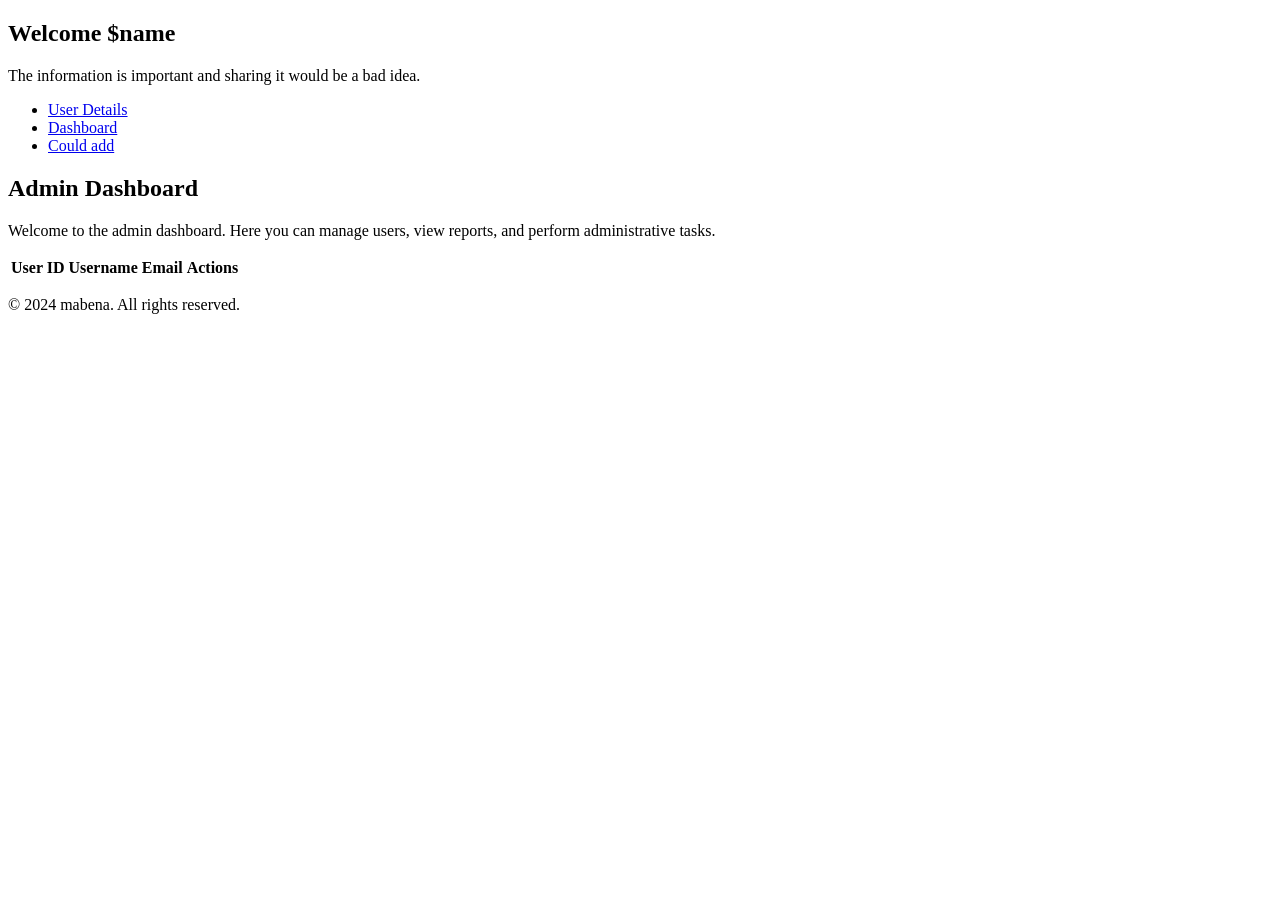
<file: Myprofile/Front-end/Pages/Dashboard.html>
<!DOCTYPE html>
<html lang="en">    
    <head>
        <meta charset="UTF-8">
        <meta name="viewport" content="width=device-width, initial-scale=1.0">
        <title>Dashboard</title>
    </head>
    <body>
        <section class="dashboard">
            <h1>Welcome $name</h1>
            <div class="dashboard-content">
                <p>The information is important and sharing it would be a bad idea.</p>
                <nav class="dashboard-nav">
                    <ul>
                        <li><a href="User_details.html">User Details</a></li>
                        <li><a href="Admin_dashboard.html">Dashboard</a></li>
                        <li><a href="Not_fournd.html">Could add</a></li>
                    </ul>
                </nav>
            </div>
            <div class="Admin-dashboard">
                <h2>Admin Dashboard</h2>
                <p>Welcome to the admin dashboard. Here you can manage users, view reports, and perform administrative tasks.</p>
                <table>
                    <thead>
                        <tr>
                            <th>User ID</th>
                            <th>Username</th>
                            <th>Email</th>
                            <th>Actions</th>
                        </tr>
                    </thead>
                </table>
            <div class="dashboard-footer">
                <p>&copy; 2024 mabena. All rights reserved.</p>
            </div>
        </section>
    </body>
</html>
</file>
<file: Front-end/Pages/Style.css>
/* ================================
   GLOBAL STYLES
================================ */

@import url('https://fonts.googleapis.com/css2?family=Inter:wght@400;500;600;700;800&display=swap');

* {
    margin: 0;
    padding: 0;
    box-sizing: border-box;
    scroll-behavior: smooth;
}

:root {
    --background: #0b0f19;
    --background-light: #111827;
    --card: rgba(255, 255, 255, 0.06);
    --card-hover: rgba(255, 255, 255, 0.1);
    --text: #f8fafc;
    --text-muted: #a7b0c0;
    --accent: #6366f1;
    --accent-light: #818cf8;
    --border: rgba(255, 255, 255, 0.1);
}

body {
    font-family: 'Inter', sans-serif;
    background: var(--background);
    color: var(--text);
    line-height: 1.7;
}

/* ================================
   HEADER / NAVIGATION
================================ */

.hero {
    min-height: 100vh;
    padding: 25px 8%;
    position: relative;
    overflow: hidden;
}

/* Background glow */

.hero::before {
    content: "";
    position: absolute;
    width: 450px;
    height: 450px;
    background: var(--accent);
    filter: blur(180px);
    opacity: 0.15;
    top: 100px;
    right: -100px;
    border-radius: 50%;
}

header {
    position: fixed;
    top: 0;
    left: 0;
    width: 100%;
    padding: 20px 8%;

    display: flex;
    justify-content: space-between;
    align-items: center;

    background: rgba(11, 15, 25, 0.75);
    backdrop-filter: blur(15px);

    border-bottom: 1px solid rgba(255, 255, 255, 0.08);

    z-index: 1000;

    transition: transform 0.9s ease;
}

/* Hide navbar */
header.nav-hidden {
    transform: translateY(-100%);
}

header h2 {
    font-size: 24px;
    font-weight: 800;
    letter-spacing: -1px;
}

nav ul {
    display: flex;
    list-style: none;
    gap: 35px;
}

nav a {
    color: var(--text-muted);
    text-decoration: none;
    font-size: 14px;
    font-weight: 500;
    transition: 0.3s ease;
}

nav a:hover {
    color: white;
}

/* ================================
   HERO CONTENT
================================ */

.hero-content {
    max-width: 850px;
    margin: 150px auto 0;
    text-align: center;
    position: relative;
    z-index: 1;
}

.hero-label,
.projects-label,
.contact-label {
    color: var(--accent-light);
    font-size: 15px;
    font-weight: 600;
    margin-bottom: 15px;
    letter-spacing: 1px;
}

.hero-content h1 {
    font-size: clamp(42px, 7vw, 78px);
    line-height: 1.05;
    letter-spacing: -3px;
    margin-bottom: 20px;
    background: linear-gradient(
        135deg,
        #ffffff,
        #a5b4fc
    );
    -webkit-background-clip: text;
    -webkit-text-fill-color: transparent;
}

.hero-content h3 {
    font-size: 22px;
    color: var(--accent-light);
    margin-bottom: 20px;
}

.hero-content p {
    max-width: 650px;
    margin: 0 auto 35px;
    color: var(--text-muted);
    font-size: 16px;
}

/* ================================
   BUTTONS
================================ */

.hero-buttons {
    display: flex;
    justify-content: center;
    gap: 15px;
    flex-wrap: wrap;
}

.btn {
    padding: 13px 25px;
    border-radius: 10px;
    text-decoration: none;
    font-size: 14px;
    font-weight: 600;
    transition: all 0.3s ease;
}

.btn-primary {
    background: var(--accent);
    color: white;
    box-shadow: 0 10px 30px rgba(99, 102, 241, 0.25);
}

.btn-primary:hover {
    background: var(--accent-light);
    transform: translateY(-3px);
}

.btn-secondary {
    border: 1px solid var(--border);
    color: white;
    background: rgba(255, 255, 255, 0.03);
}

.btn-secondary:hover {
    background: var(--card-hover);
    transform: translateY(-3px);
}

/* ================================
   INTRODUCTION
================================ */

.intro {
    padding: 120px 8%;
}

.intro-content {
    max-width: 900px;
    margin: auto;
    background: var(--card);
    border: 1px solid var(--border);
    border-radius: 24px;
    padding: 50px;
    backdrop-filter: blur(15px);
}

.intro-label {
    font-size: 30px;
    margin-bottom: 25px;
}

.intro p {
    color: var(--text-muted);
    margin-bottom: 30px;
}

.intro h3 {
    font-size: 20px;
    margin: 30px 0 15px;
}

.intro ul {
    display: flex;
    flex-wrap: wrap;
    gap: 10px;
    list-style: none;
    margin-bottom: 20px;
}

.intro li {
    padding: 8px 15px;
    border-radius: 50px;
    background: rgba(99, 102, 241, 0.1);
    border: 1px solid rgba(99, 102, 241, 0.25);
    color: #c7d2fe;
    font-size: 13px;
    transition: 0.3s ease;
}

.intro li:hover {
    background: rgba(99, 102, 241, 0.2);
    transform: translateY(-2px);
}

/* ================================
   PROJECTS
================================ */

.projects {
    padding: 120px 8%;
    background: #0e1421;
}
.projects h2 {
    font-size: 30px;
    margin-bottom: 25px;
    text-align: center;
}

.projects-content {
    max-width: 1100px;
    margin: auto;
}

.project-list {
    display: grid;
    grid-template-columns: repeat(3, 1fr);
    gap: 25px;
    margin-top: 35px;
}

.project-item {
    padding: 30px;
    min-height: 230px;
    border-radius: 18px;
    background: var(--card);
    border: 1px solid var(--border);
    transition: all 0.3s ease;
}

.project-item:hover {
    transform: translateY(-8px);
    background: var(--card-hover);
    border-color: rgba(129, 140, 248, 0.4);
}

.project-item h3 {
    font-size: 20px;
    margin-bottom: 15px;
}

.project-item p {
    color: var(--text-muted);
    font-size: 14px;
}

/* ================================
   COMMENT SECTION
================================ */

.comment-section {
    margin-top: 50px;
    padding: 30px;
    background: var(--card);
    border: 1px solid var(--border);
    border-radius: 18px;
}

.comment-section h3 {
    margin-bottom: 20px;
}

.comment-section label {
    display: block;
    margin-bottom: 8px;
    color: var(--text-muted);
}

textarea,
input {
    width: 100%;
    padding: 13px 15px;
    margin-bottom: 20px;
    border: 1px solid var(--border);
    border-radius: 10px;
    background: rgba(0, 0, 0, 0.2);
    color: white;
    outline: none;
    font-family: inherit;
    transition: 0.3s ease;
}

textarea:focus,
input:focus {
    border-color: var(--accent);
    box-shadow: 0 0 0 3px rgba(99, 102, 241, 0.1);
}

textarea {
    resize: vertical;
}

button {
    border: none;
    padding: 12px 22px;
    border-radius: 9px;
    background: var(--accent);
    color: white;
    font-family: inherit;
    font-weight: 600;
    cursor: pointer;
    transition: 0.3s ease;
}

button:hover {
    background: var(--accent-light);
    transform: translateY(-2px);
}

/* ================================
   CONTACT
================================ */

.contact {
    padding: 120px 8%;
}
.contact h2 {
    font-size: 30px;
    margin-bottom: 25px;
    text-align: center;
}

.contact-content {
    max-width: 700px;
    margin: auto;
}

.contact-content form {
    margin-top: 35px;
}

.contact-content label {
    display: block;
    margin-bottom: 8px;
    color: var(--text-muted);
    font-size: 14px;
}

/* ================================
   SOCIAL MEDIA
================================ */

.share {
    display: flex;
    justify-content: center;
    gap: 15px;
    margin-top: 45px;
}

.share a {
    width: 45px;
    height: 45px;
    display: flex;
    align-items: center;
    justify-content: center;
    border-radius: 50%;
    text-decoration: none;
    color: white;
    background: var(--card);
    border: 1px solid var(--border);
    transition: 0.3s ease;
}

.share a:hover {
    transform: translateY(-5px);
    background: var(--accent);
}

/* ================================
   FOOTER
================================ */

footer {
    text-align: center;
    padding: 30px 8%;
    border-top: 1px solid var(--border);
    color: var(--text-muted);
    font-size: 13px;
}

/* ================================
   RESPONSIVE DESIGN
================================ */

@media (max-width: 900px) {

    .project-list {
        grid-template-columns: repeat(2, 1fr);
    }

    .hero-content {
        margin-top: 120px;
    }
}

@media (max-width: 600px) {

    .hero {
        padding: 20px 6%;
    }

    header {
        flex-direction: column;
        gap: 15px;
    }

    nav ul {
        gap: 20px;
    }

    .hero-content {
        margin-top: 100px;
    }

    .hero-content h1 {
        letter-spacing: -2px;
    }

    .intro,
    .projects,
    .contact {
        padding: 80px 6%;
    }

    .intro-content {
        padding: 30px;
    }

    .intro-label {
        font-size: 25px;
    }

    .project-list {
        grid-template-columns: 1fr;
    }

    .hero-buttons {
        flex-direction: column;
        align-items: center;
    }

    .btn {
        width: 100%;
        max-width: 250px;
        text-align: center;
    }
}
</file>
<file: Myprofile/Front-end/Pages/Style.css>
/* ================================
   GLOBAL STYLES
================================ */

@import url('https://fonts.googleapis.com/css2?family=Inter:wght@400;500;600;700;800&display=swap');

* {
    margin: 0;
    padding: 0;
    box-sizing: border-box;
    scroll-behavior: smooth;
}

:root {
    --background: #0b0f19;
    --background-light: #111827;
    --card: rgba(255, 255, 255, 0.06);
    --card-hover: rgba(255, 255, 255, 0.1);
    --text: #f8fafc;
    --text-muted: #a7b0c0;
    --accent: #6366f1;
    --accent-light: #818cf8;
    --border: rgba(255, 255, 255, 0.1);
}

body {
    font-family: 'Inter', sans-serif;
    background: var(--background);
    color: var(--text);
    line-height: 1.7;
}

/* ================================
   HEADER / NAVIGATION
================================ */

.hero {
    min-height: 100vh;
    padding: 25px 8%;
    position: relative;
    overflow: hidden;
}

/* Background glow */

.hero::before {
    content: "";
    position: absolute;
    width: 450px;
    height: 450px;
    background: var(--accent);
    filter: blur(180px);
    opacity: 0.15;
    top: 100px;
    right: -100px;
    border-radius: 50%;
}

header {
    position: fixed;
    top: 0;
    left: 0;
    width: 100%;
    padding: 20px 8%;

    display: flex;
    justify-content: space-between;
    align-items: center;

    background: rgba(11, 15, 25, 0.75);
    backdrop-filter: blur(15px);

    border-bottom: 1px solid rgba(255, 255, 255, 0.08);

    z-index: 1000;

    transition: transform 0.9s ease;
}

/* Hide navbar */
header.nav-hidden {
    transform: translateY(-100%);
}

header h2 {
    font-size: 24px;
    font-weight: 800;
    letter-spacing: -1px;
}

nav ul {
    display: flex;
    list-style: none;
    gap: 35px;
}

nav a {
    color: var(--text-muted);
    text-decoration: none;
    font-size: 14px;
    font-weight: 500;
    transition: 0.3s ease;
}

nav a:hover {
    color: white;
}

/* ================================
   HERO CONTENT
================================ */

.hero-content {
    max-width: 850px;
    margin: 150px auto 0;
    text-align: center;
    position: relative;
    z-index: 1;
}

.hero-label,
.projects-label,
.contact-label {
    color: var(--accent-light);
    font-size: 15px;
    font-weight: 600;
    margin-bottom: 15px;
    letter-spacing: 1px;
}

.hero-content h1 {
    font-size: clamp(42px, 7vw, 78px);
    line-height: 1.05;
    letter-spacing: -3px;
    margin-bottom: 20px;
    background: linear-gradient(
        135deg,
        #ffffff,
        #a5b4fc
    );
    -webkit-background-clip: text;
    -webkit-text-fill-color: transparent;
}

.hero-content h3 {
    font-size: 22px;
    color: var(--accent-light);
    margin-bottom: 20px;
}

.hero-content p {
    max-width: 650px;
    margin: 0 auto 35px;
    color: var(--text-muted);
    font-size: 16px;
}

/* ================================
   BUTTONS
================================ */

.hero-buttons {
    display: flex;
    justify-content: center;
    gap: 15px;
    flex-wrap: wrap;
}

.btn {
    padding: 13px 25px;
    border-radius: 10px;
    text-decoration: none;
    font-size: 14px;
    font-weight: 600;
    transition: all 0.3s ease;
}

.btn-primary {
    background: var(--accent);
    color: white;
    box-shadow: 0 10px 30px rgba(99, 102, 241, 0.25);
}

.btn-primary:hover {
    background: var(--accent-light);
    transform: translateY(-3px);
}

.btn-secondary {
    border: 1px solid var(--border);
    color: white;
    background: rgba(255, 255, 255, 0.03);
}

.btn-secondary:hover {
    background: var(--card-hover);
    transform: translateY(-3px);
}

/* ================================
   INTRODUCTION
================================ */

.intro {
    padding: 120px 8%;
}

.intro-content {
    max-width: 900px;
    margin: auto;
    background: var(--card);
    border: 1px solid var(--border);
    border-radius: 24px;
    padding: 50px;
    backdrop-filter: blur(15px);
}

.intro-label {
    font-size: 30px;
    margin-bottom: 25px;
}

.intro p {
    color: var(--text-muted);
    margin-bottom: 30px;
}

.intro h3 {
    font-size: 20px;
    margin: 30px 0 15px;
}

.intro ul {
    display: flex;
    flex-wrap: wrap;
    gap: 10px;
    list-style: none;
    margin-bottom: 20px;
}

.intro li {
    padding: 8px 15px;
    border-radius: 50px;
    background: rgba(99, 102, 241, 0.1);
    border: 1px solid rgba(99, 102, 241, 0.25);
    color: #c7d2fe;
    font-size: 13px;
    transition: 0.3s ease;
}

.intro li:hover {
    background: rgba(99, 102, 241, 0.2);
    transform: translateY(-2px);
}

/* ================================
   PROJECTS
================================ */

.projects {
    padding: 120px 8%;
    background: #0e1421;
}

.projects-content {
    max-width: 1100px;
    margin: auto;
}

.project-list {
    display: grid;
    grid-template-columns: repeat(3, 1fr);
    gap: 25px;
    margin-top: 35px;
}

.project-item {
    padding: 30px;
    min-height: 230px;
    border-radius: 18px;
    background: var(--card);
    border: 1px solid var(--border);
    transition: all 0.3s ease;
}

.project-item:hover {
    transform: translateY(-8px);
    background: var(--card-hover);
    border-color: rgba(129, 140, 248, 0.4);
}

.project-item h3 {
    font-size: 20px;
    margin-bottom: 15px;
}

.project-item p {
    color: var(--text-muted);
    font-size: 14px;
}

/* ================================
   COMMENT SECTION
================================ */

.comment-section {
    margin-top: 50px;
    padding: 30px;
    background: var(--card);
    border: 1px solid var(--border);
    border-radius: 18px;
}

.comment-section h3 {
    margin-bottom: 20px;
}

.comment-section label {
    display: block;
    margin-bottom: 8px;
    color: var(--text-muted);
}

textarea,
input {
    width: 100%;
    padding: 13px 15px;
    margin-bottom: 20px;
    border: 1px solid var(--border);
    border-radius: 10px;
    background: rgba(0, 0, 0, 0.2);
    color: white;
    outline: none;
    font-family: inherit;
    transition: 0.3s ease;
}

textarea:focus,
input:focus {
    border-color: var(--accent);
    box-shadow: 0 0 0 3px rgba(99, 102, 241, 0.1);
}

textarea {
    resize: vertical;
}

button {
    border: none;
    padding: 12px 22px;
    border-radius: 9px;
    background: var(--accent);
    color: white;
    font-family: inherit;
    font-weight: 600;
    cursor: pointer;
    transition: 0.3s ease;
}

button:hover {
    background: var(--accent-light);
    transform: translateY(-2px);
}

/* ================================
   CONTACT
================================ */

.contact {
    padding: 120px 8%;
}

.contact-content {
    max-width: 700px;
    margin: auto;
}

.contact-content form {
    margin-top: 35px;
}

.contact-content label {
    display: block;
    margin-bottom: 8px;
    color: var(--text-muted);
    font-size: 14px;
}

/* ================================
   SOCIAL MEDIA
================================ */

.share {
    display: flex;
    justify-content: center;
    gap: 15px;
    margin-top: 45px;
}

.share a {
    width: 45px;
    height: 45px;
    display: flex;
    align-items: center;
    justify-content: center;
    border-radius: 50%;
    text-decoration: none;
    color: white;
    background: var(--card);
    border: 1px solid var(--border);
    transition: 0.3s ease;
}

.share a:hover {
    transform: translateY(-5px);
    background: var(--accent);
}

/* ================================
   FOOTER
================================ */

footer {
    text-align: center;
    padding: 30px 8%;
    border-top: 1px solid var(--border);
    color: var(--text-muted);
    font-size: 13px;
}

/* ================================
   RESPONSIVE DESIGN
================================ */

@media (max-width: 900px) {

    .project-list {
        grid-template-columns: repeat(2, 1fr);
    }

    .hero-content {
        margin-top: 120px;
    }
}

@media (max-width: 600px) {

    .hero {
        padding: 20px 6%;
    }

    header {
        flex-direction: column;
        gap: 15px;
    }

    nav ul {
        gap: 20px;
    }

    .hero-content {
        margin-top: 100px;
    }

    .hero-content h1 {
        letter-spacing: -2px;
    }

    .intro,
    .projects,
    .contact {
        padding: 80px 6%;
    }

    .intro-content {
        padding: 30px;
    }

    .intro-label {
        font-size: 25px;
    }

    .project-list {
        grid-template-columns: 1fr;
    }

    .hero-buttons {
        flex-direction: column;
        align-items: center;
    }

    .btn {
        width: 100%;
        max-width: 250px;
        text-align: center;
    }
}
</file>
